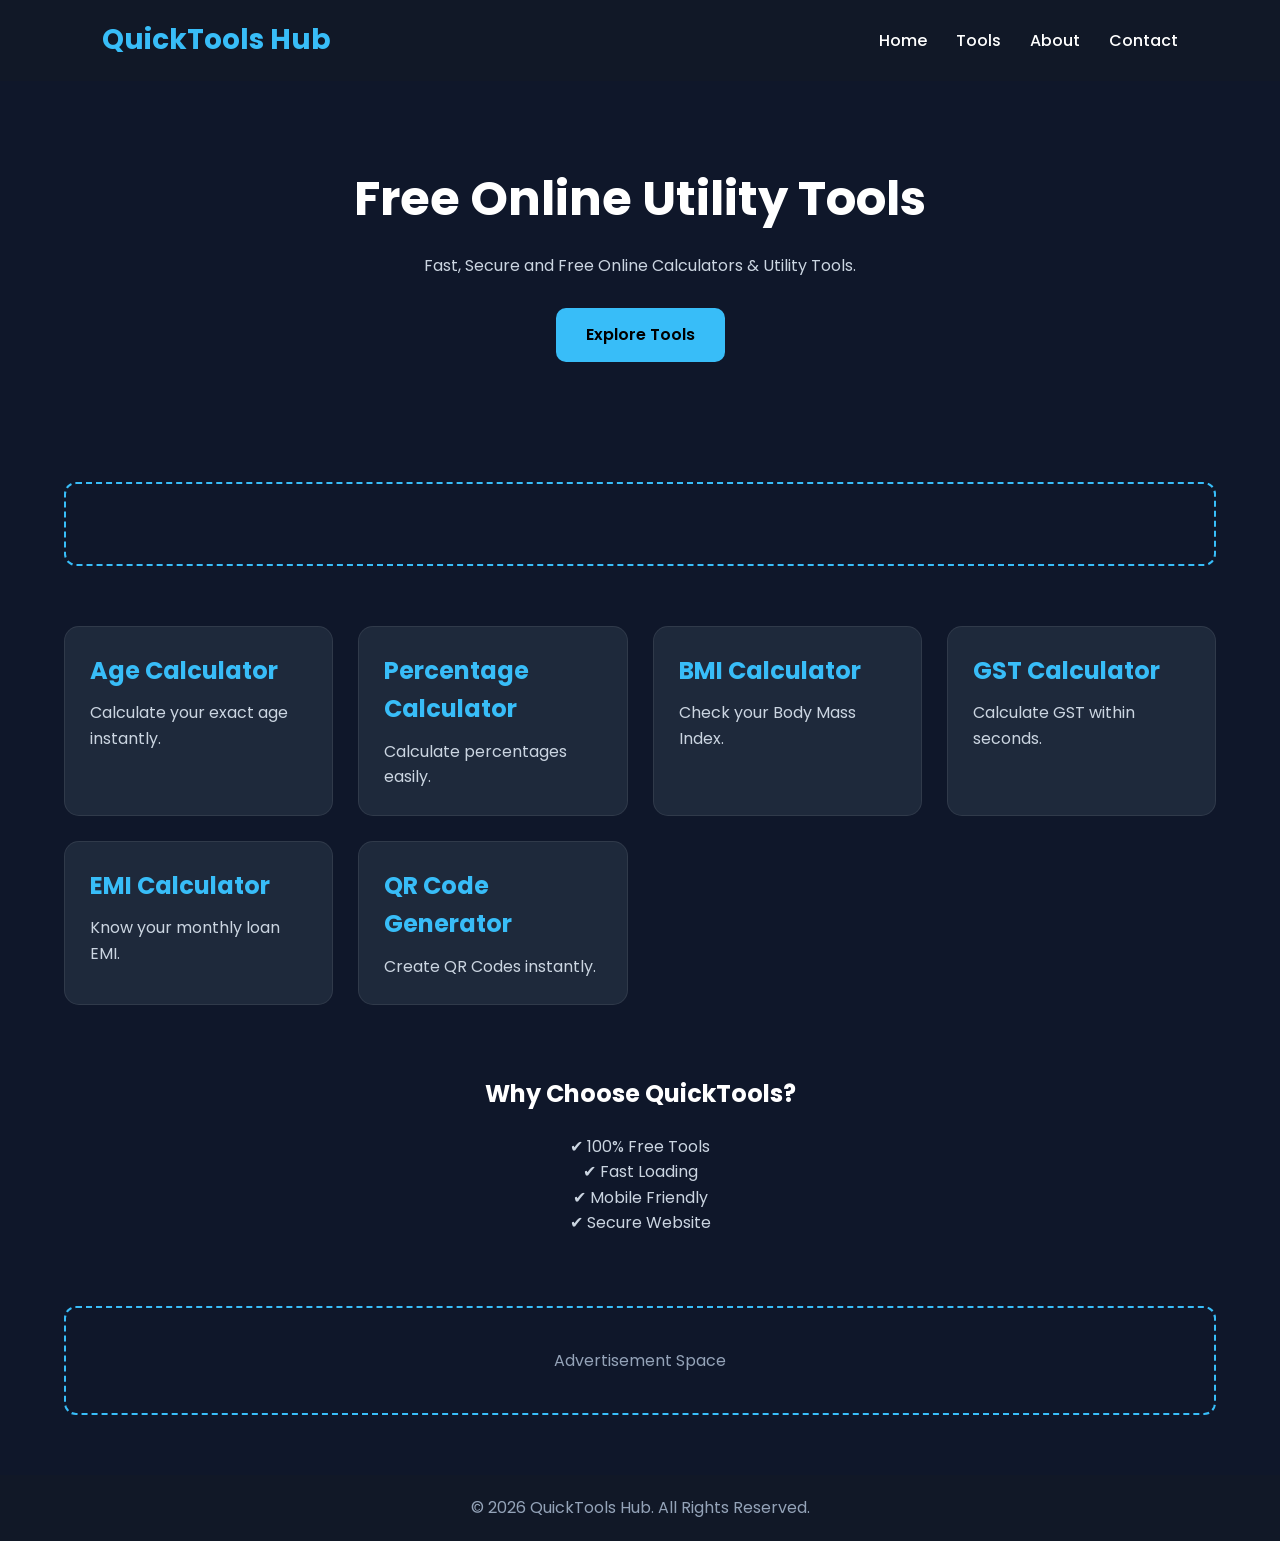
<file: index.html>
<!DOCTYPE html>
<html lang="en">

<head>
    <!-- Google tag (gtag.js) -->
<script async src="https://www.googletagmanager.com/gtag/js?id=G-65TKHGF6P8"></script>
<script>
  window.dataLayer = window.dataLayer || [];
  function gtag(){dataLayer.push(arguments);}
  gtag('js', new Date());

  gtag('config', 'G-65TKHGF6P8');
</script>
    <meta charset="UTF-8">
    <meta name="viewport" content="width=device-width, initial-scale=1.0">
    <title>QuickTools Hub - Free Online Tools</title>

    <meta name="description"
        content="Free online tools including Age Calculator, Percentage Calculator, BMI Calculator, GST Calculator, EMI Calculator and many more.">
<script src="https://pl30275296.effectivecpmnetwork.com/91/52/7f/91527fe7fb1448f69f923a3d0eb1bc1a.js"></script>

    <meta name="keywords"
        content="online tools, calculator, bmi calculator, gst calculator, age calculator">

    <link rel="stylesheet" href="style.css">
    </head>

<body>

    <!-- Header -->

    <header>

        <div class="logo">
            QuickTools Hub
        </div>

        <nav>

            <a href="index.html">Home</a>

            <a href="tools.html">Tools</a>

            <a href="about.html">About</a>

            <a href="contact.html">Contact</a>

        </nav>

    </header>

    <!-- Hero -->

    <section class="hero">

        <h1>Free Online Utility Tools</h1>

        <p>

            Fast, Secure and Free Online Calculators & Utility Tools.

        </p>

        <a href="tools.html" class="btn">

            Explore Tools

        </a>

    </section>

    <!-- Advertisement Placeholder -->

    <section class="ads">

        <div class="ad-box">
<script async="async" data-cfasync="false" src="https://pl30275294.effectivecpmnetwork.com/79dbc21da4440ad576a4d35cc8c8e448/invoke.js"></script>
<div id="container-79dbc21da4440ad576a4d35cc8c8e448"></div>

        </div>

    </section>

    <!-- Tools -->

    <section class="tools">

        <div class="card">
            <h2>Age Calculator</h2>
            <p>Calculate your exact age instantly.</p>
        </div>

        <div class="card">
            <h2>Percentage Calculator</h2>
            <p>Calculate percentages easily.</p>
        </div>

        <div class="card">
            <h2>BMI Calculator</h2>
            <p>Check your Body Mass Index.</p>
        </div>

        <div class="card">
            <h2>GST Calculator</h2>
            <p>Calculate GST within seconds.</p>
        </div>

        <div class="card">
            <h2>EMI Calculator</h2>
            <p>Know your monthly loan EMI.</p>
        </div>

        <div class="card">
            <h2>QR Code Generator</h2>
            <p>Create QR Codes instantly.</p>
        </div>

    </section>

    <!-- Why Us -->

    <section class="why">

        <h2>Why Choose QuickTools?</h2>

        <p>

            ✔ 100% Free Tools <br>
            ✔ Fast Loading <br>
            ✔ Mobile Friendly <br>
            ✔ Secure Website

        </p>

    </section>

    <!-- Second Ad -->

    <section class="ads">

        <div class="ad-box">

            Advertisement Space

        </div>

    </section>
<script src="https://pl30275295.effectivecpmnetwork.com/64/d6/40/64d640d6061ffbc3e730d6d5ae360436.js"></script>

    <!-- Footer -->

    <footer>

        <p>

            © 2026 QuickTools Hub. All Rights Reserved.

        </p>

    </footer>

    <script src="script.js"></script>

</body>

</html>
</file>
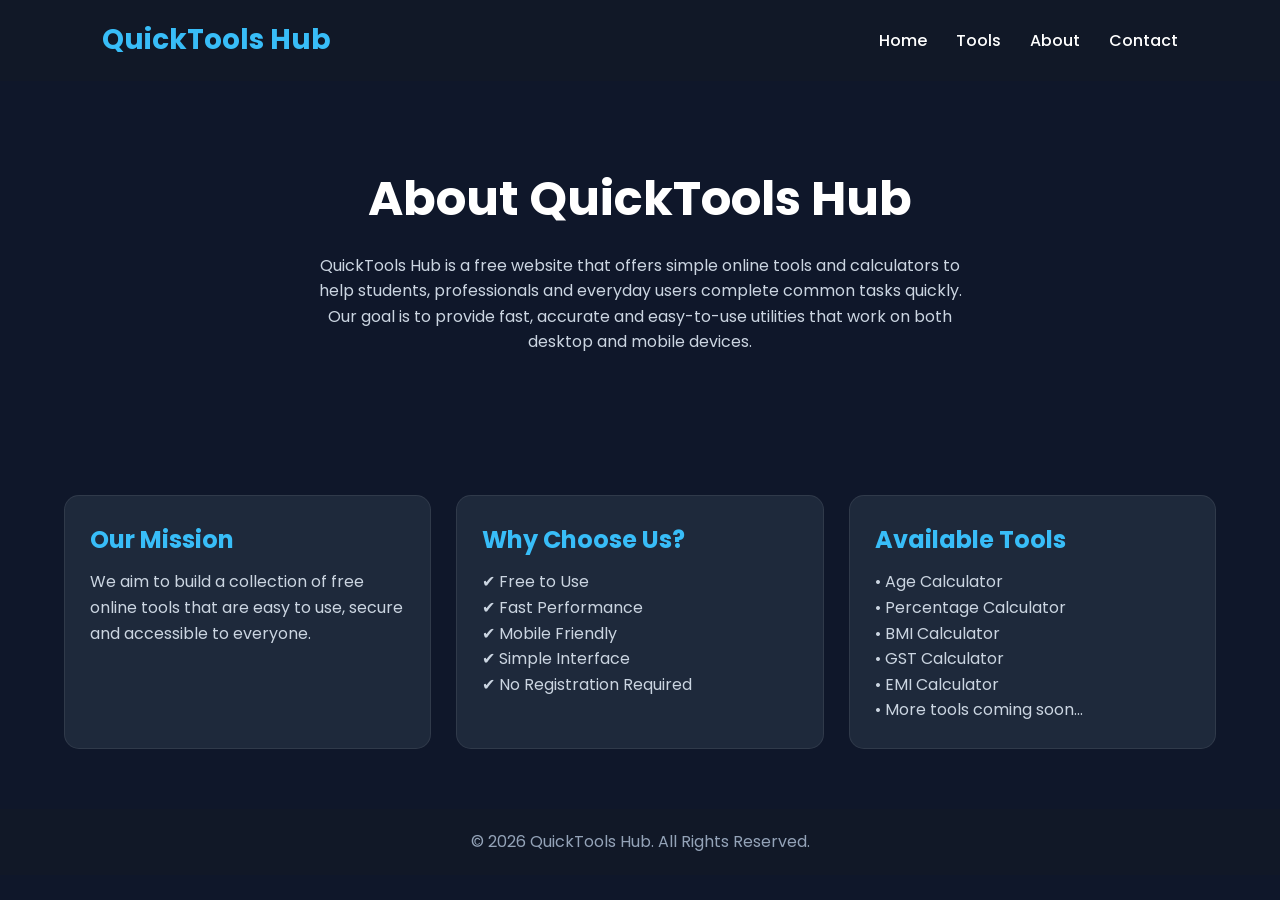
<file: about.html>
<!DOCTYPE html>
<html lang="en">

<head>

<meta charset="UTF-8">

<meta name="viewport" content="width=device-width, initial-scale=1.0">

<title>About | QuickTools Hub</title>

<meta name="description" content="Learn more about QuickTools Hub.">

<link rel="stylesheet" href="style.css">

</head>

<body>

<header>

<div class="logo">

QuickTools Hub

</div>

<nav>

<a href="index.html">Home</a>

<a href="tools.html">Tools</a>

<a href="about.html">About</a>

<a href="contact.html">Contact</a>

</nav>

</header>

<section class="hero">

<h1>About QuickTools Hub</h1>

<p>

QuickTools Hub is a free website that offers simple online tools and calculators
to help students, professionals and everyday users complete common tasks quickly.
Our goal is to provide fast, accurate and easy-to-use utilities that work on both
desktop and mobile devices.

</p>

</section>

<section class="tools">

<div class="card">

<h2>Our Mission</h2>

<p>

We aim to build a collection of free online tools that are easy to use, secure
and accessible to everyone.

</p>

</div>

<div class="card">

<h2>Why Choose Us?</h2>

<p>

✔ Free to Use<br>
✔ Fast Performance<br>
✔ Mobile Friendly<br>
✔ Simple Interface<br>
✔ No Registration Required

</p>

</div>

<div class="card">

<h2>Available Tools</h2>

<p>

• Age Calculator<br>
• Percentage Calculator<br>
• BMI Calculator<br>
• GST Calculator<br>
• EMI Calculator<br>
• More tools coming soon...

</p>

</div>

</section>

<footer>

<p>

© 2026 QuickTools Hub. All Rights Reserved.

</p>

</footer>

<script src="script.js"></script>

</body>

</html>
</file>
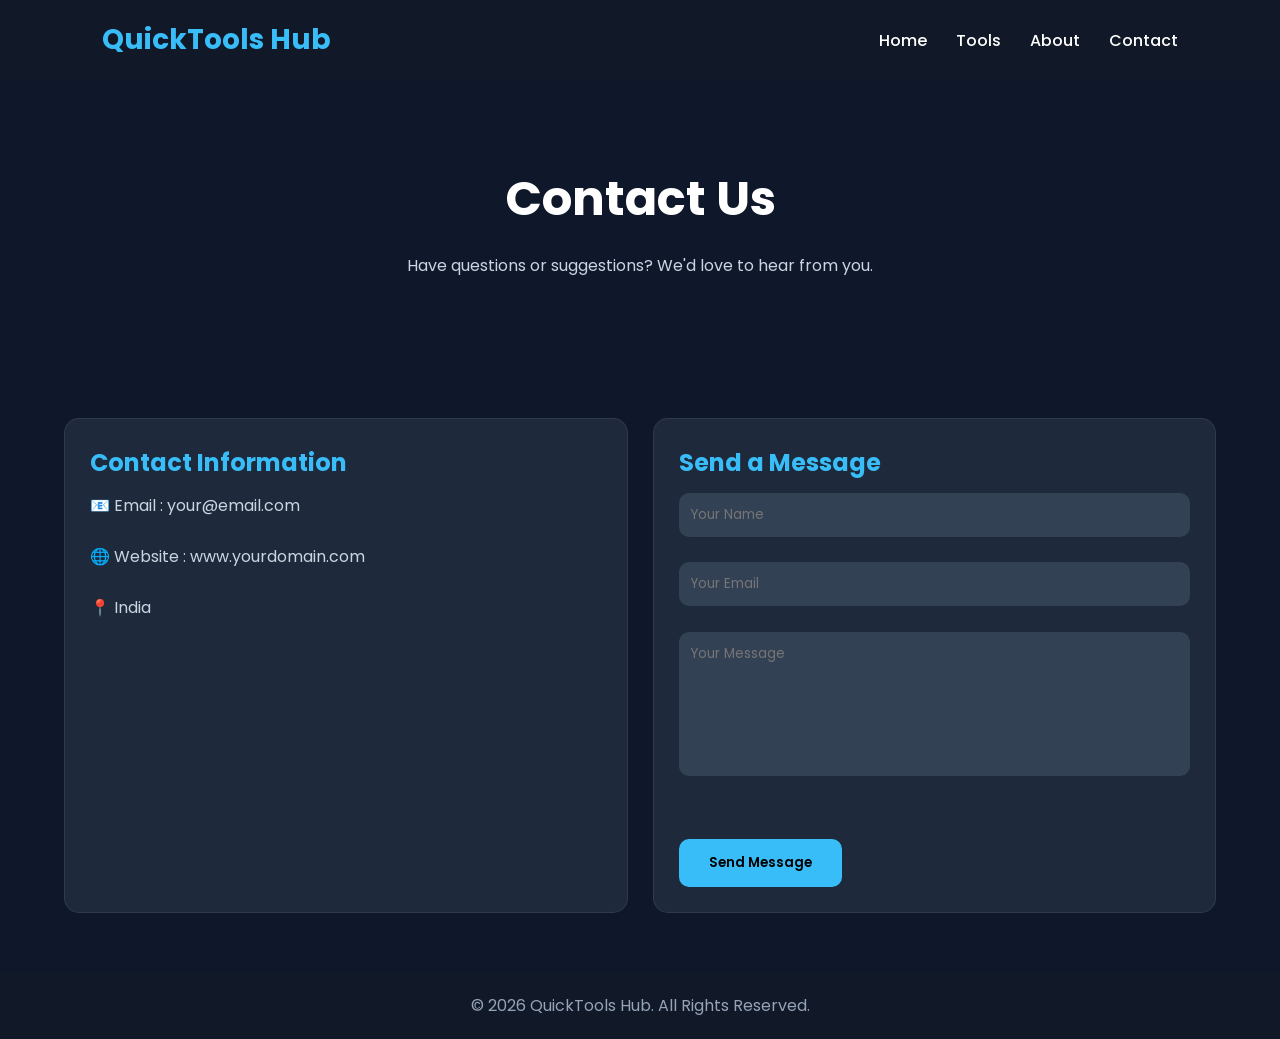
<file: contact.html>
<!DOCTYPE html>
<html lang="en">

<head>

<meta charset="UTF-8">
<meta name="viewport" content="width=device-width, initial-scale=1.0">

<title>Contact | QuickTools Hub</title>

<meta name="description" content="Contact QuickTools Hub">

<link rel="stylesheet" href="style.css">

</head>

<body>

<header>

<div class="logo">
QuickTools Hub
</div>

<nav>

<a href="index.html">Home</a>
<a href="tools.html">Tools</a>
<a href="about.html">About</a>
<a href="contact.html">Contact</a>

</nav>

</header>

<section class="hero">

<h1>Contact Us</h1>

<p>
Have questions or suggestions? We'd love to hear from you.
</p>

</section>

<section class="tools">

<div class="card">

<h2>Contact Information</h2>

<p>

📧 Email : your@email.com

<br><br>

🌐 Website : www.yourdomain.com

<br><br>

📍 India

</p>

</div>

<div class="card">

<h2>Send a Message</h2>

<form>

<input type="text"
placeholder="Your Name"
required>

<br><br>

<input type="email"
placeholder="Your Email"
required>

<br><br>

<textarea
rows="6"
placeholder="Your Message"
required></textarea>

<br><br>

<button class="btn">

Send Message

</button>

</form>

</div>

</section>

<footer>

<p>

© 2026 QuickTools Hub. All Rights Reserved.

</p>

</footer>

<script src="script.js"></script>

</body>

</html>
</file>
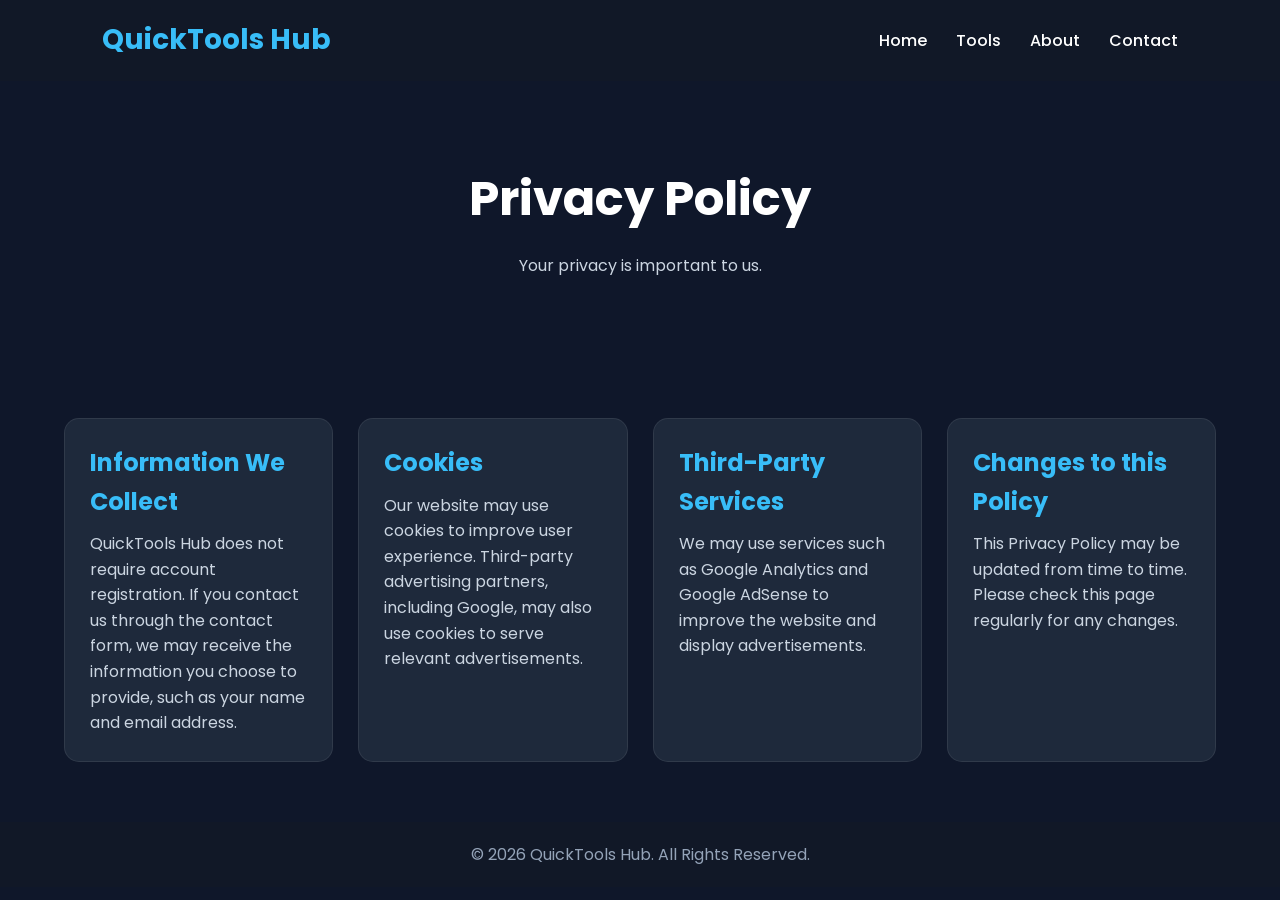
<file: privacy.html>
<!DOCTYPE html>
<html lang="en">
<head>

<meta charset="UTF-8">
<meta name="viewport" content="width=device-width, initial-scale=1.0">

<title>Privacy Policy | QuickTools Hub</title>

<meta name="description" content="Privacy Policy of QuickTools Hub">

<link rel="stylesheet" href="style.css">

</head>

<body>

<header>

<div class="logo">
QuickTools Hub
</div>

<nav>

<a href="index.html">Home</a>
<a href="tools.html">Tools</a>
<a href="about.html">About</a>
<a href="contact.html">Contact</a>

</nav>

</header>

<section class="hero">

<h1>Privacy Policy</h1>

<p>Your privacy is important to us.</p>

</section>

<section class="tools">

<div class="card">

<h2>Information We Collect</h2>

<p>

QuickTools Hub does not require account registration.
If you contact us through the contact form,
we may receive the information you choose to provide,
such as your name and email address.

</p>

</div>

<div class="card">

<h2>Cookies</h2>

<p>

Our website may use cookies to improve user experience.
Third-party advertising partners, including Google,
may also use cookies to serve relevant advertisements.

</p>

</div>

<div class="card">

<h2>Third-Party Services</h2>

<p>

We may use services such as Google Analytics
and Google AdSense to improve the website
and display advertisements.

</p>

</div>

<div class="card">

<h2>Changes to this Policy</h2>

<p>

This Privacy Policy may be updated from time to time.
Please check this page regularly for any changes.

</p>

</div>

</section>

<footer>

<p>

© 2026 QuickTools Hub. All Rights Reserved.

</p>

</footer>

<script src="script.js"></script>

</body>
</html>
</file>
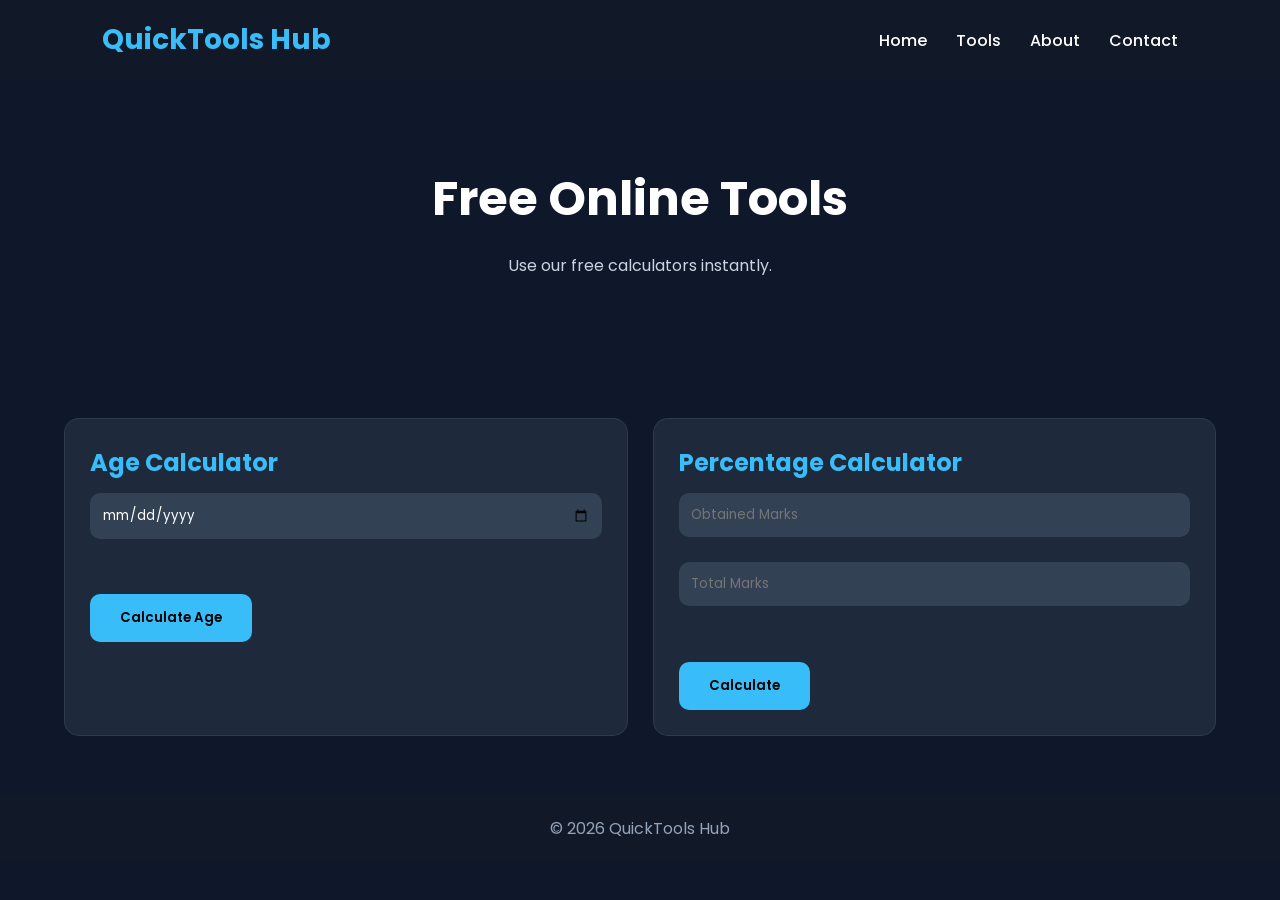
<file: tools.html>
<!DOCTYPE html>
<html lang="en">
<head>
<meta charset="UTF-8">
<meta name="viewport" content="width=device-width, initial-scale=1.0">
<title>QuickTools Hub - Tools</title>
<link rel="stylesheet" href="style.css">
</head>

<body>

<header>

<div class="logo">QuickTools Hub</div>

<nav>
<a href="index.html">Home</a>
<a href="tools.html">Tools</a>
<a href="about.html">About</a>
<a href="contact.html">Contact</a>
</nav>

</header>

<section class="hero">

<h1>Free Online Tools</h1>

<p>Use our free calculators instantly.</p>

</section>

<!-- AGE CALCULATOR -->

<section class="tools">

<div class="card">

<h2>Age Calculator</h2>

<input type="date" id="dob">

<br><br>

<button class="btn" onclick="ageCalculator()">

Calculate Age

</button>

<h3 id="ageResult"></h3>

</div>

<!-- Percentage Calculator -->

<div class="card">

<h2>Percentage Calculator</h2>

<input type="number" id="obtained" placeholder="Obtained Marks">

<br><br>

<input type="number" id="total" placeholder="Total Marks">

<br><br>

<button class="btn" onclick="percentageCalculator()">

Calculate

</button>

<h3 id="percentageResult"></h3>

</div>

</section>

<footer>

<p>© 2026 QuickTools Hub</p>

</footer>

<script>

function ageCalculator(){

let dob=document.getElementById("dob").value;

if(!dob){

alert("Select your Date of Birth");

return;

}

let birth=new Date(dob);

let today=new Date();

let age=today.getFullYear()-birth.getFullYear();

let month=today.getMonth()-birth.getMonth();

if(month<0 || (month===0 && today.getDate()<birth.getDate())){

age--;

}

document.getElementById("ageResult").innerHTML=

"Your Age : <span style='color:#38bdf8'>"+age+" Years</span>";

}

function percentageCalculator(){

let obtained=parseFloat(document.getElementById("obtained").value);

let total=parseFloat(document.getElementById("total").value);

if(isNaN(obtained)||isNaN(total)||total<=0){

alert("Enter valid marks");

return;

}

let result=((obtained/total)*100).toFixed(2);

document.getElementById("percentageResult").innerHTML=

"Percentage : <span style='color:#38bdf8'>"+result+"%</span>";

}

</script>

</body>

</html>
</file>
<file: style.css>
/* Google Font */
@import url('https://fonts.googleapis.com/css2?family=Poppins:wght@300;400;500;600;700&display=swap');

*{
    margin:0;
    padding:0;
    box-sizing:border-box;
    font-family:'Poppins',sans-serif;
}

html{
    scroll-behavior:smooth;
}

body{
    background:#0f172a;
    color:#fff;
    line-height:1.6;
}

/* Header */

header{
    display:flex;
    justify-content:space-between;
    align-items:center;
    padding:18px 8%;
    background:#111827;
    position:sticky;
    top:0;
    z-index:1000;
}

.logo{
    font-size:28px;
    font-weight:700;
    color:#38bdf8;
}

nav a{
    color:white;
    text-decoration:none;
    margin-left:25px;
    font-weight:500;
    transition:.3s;
}

nav a:hover{
    color:#38bdf8;
}

/* Hero */

.hero{
    text-align:center;
    padding:80px 20px;
}

.hero h1{
    font-size:48px;
    margin-bottom:15px;
}

.hero p{
    max-width:650px;
    margin:auto;
    color:#cbd5e1;
}

.btn{
    display:inline-block;
    margin-top:30px;
    background:#38bdf8;
    color:#000;
    text-decoration:none;
    padding:14px 30px;
    border-radius:10px;
    font-weight:600;
    transition:.3s;
}

.btn:hover{
    transform:scale(1.05);
}

/* Ads */

.ads{
    width:90%;
    margin:40px auto;
}

.ad-box{
    border:2px dashed #38bdf8;
    padding:40px;
    border-radius:12px;
    text-align:center;
    color:#94a3b8;
}

/* Tool Cards */

.tools{
    width:90%;
    margin:60px auto;
    display:grid;
    grid-template-columns:repeat(auto-fit,minmax(250px,1fr));
    gap:25px;
}

.card{
    background:#1e293b;
    padding:25px;
    border-radius:15px;
    transition:.3s;
    border:1px solid rgba(255,255,255,.08);
}

.card:hover{
    transform:translateY(-8px);
    box-shadow:0 10px 25px rgba(0,0,0,.35);
}

.card h2{
    color:#38bdf8;
    margin-bottom:10px;
}

.card p{
    color:#cbd5e1;
}

/* Why */

.why{
    width:90%;
    margin:70px auto;
    text-align:center;
}

.why h2{
    margin-bottom:20px;
}

.why p{
    color:#cbd5e1;
}

/* Footer */

footer{
    background:#111827;
    padding:20px;
    text-align:center;
    margin-top:60px;
    color:#94a3b8;
}

/* Responsive */

@media(max-width:768px){

header{
    flex-direction:column;
}

nav{
    margin-top:15px;
}

nav a{
    display:inline-block;
    margin:8px;
}

.hero h1{
    font-size:34px;
}

.hero{
    padding:60px 15px;
}

}
input,
textarea{

width:100%;
padding:12px;
border:none;
outline:none;
border-radius:10px;
background:#334155;
color:white;

}

textarea{

resize:none;

}

button{

border:none;
cursor:pointer;

}
</file>
